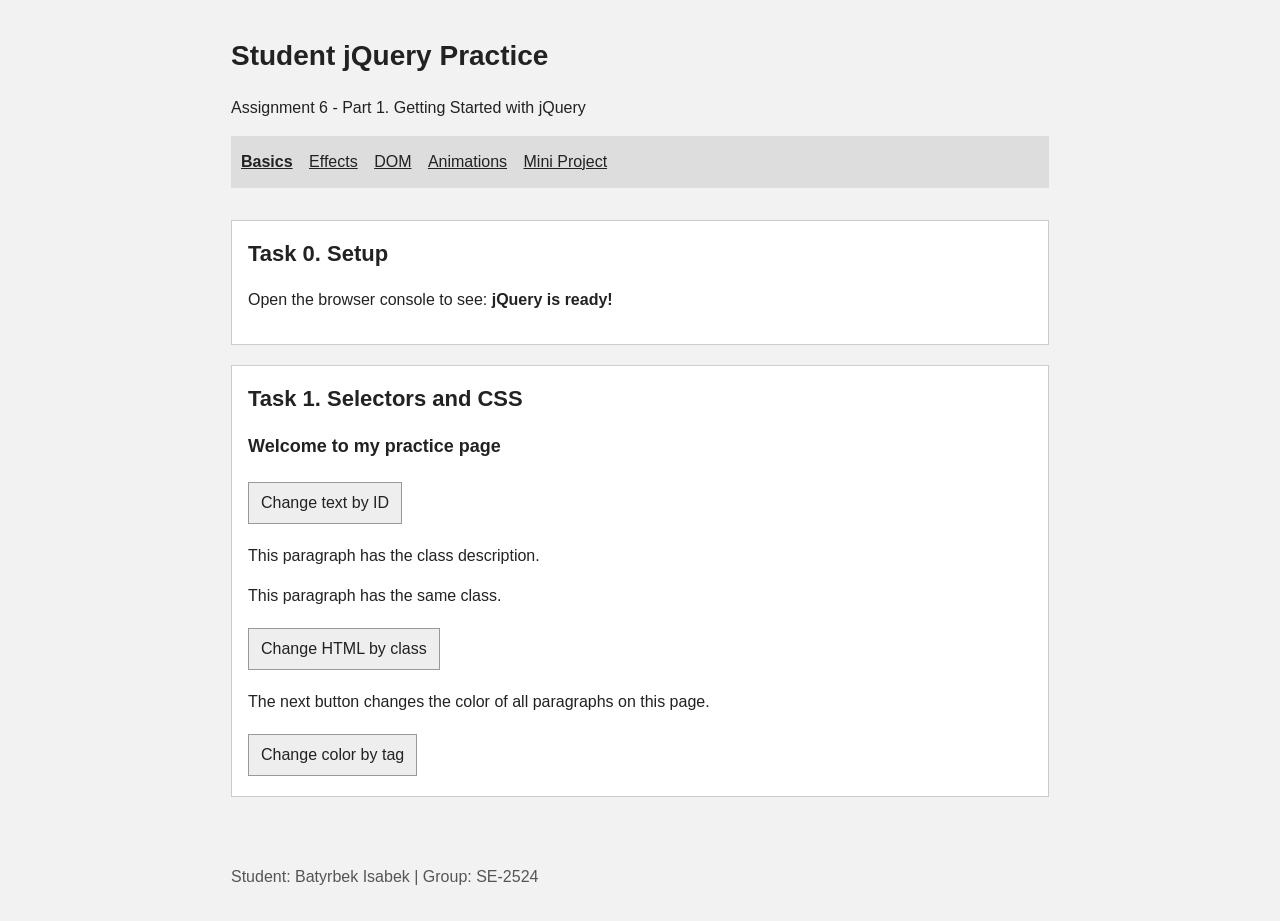
<file: index.html>
<!DOCTYPE html>
<html lang="en">
<head>
    <meta charset="UTF-8">
    <meta name="viewport" content="width=device-width, initial-scale=1.0">
    <title>Basics - Student jQuery Practice</title>
    <link rel="stylesheet" href="style.css">
</head>
<body>
    <header>
        <h1>Student jQuery Practice</h1>
        <p>Assignment 6 - Part 1. Getting Started with jQuery</p>
        <nav>
            <a href="index.html" class="active" aria-current="page">Basics</a>
            <a href="effects.html">Effects</a>
            <a href="dom.html">DOM</a>
            <a href="animations.html">Animations</a>
            <a href="project.html">Mini Project</a>
        </nav>
    </header>

    <main>
        <section class="card">
            <h2>Task 0. Setup</h2>
            <p>Open the browser console to see: <strong>jQuery is ready!</strong></p>
        </section>

        <section class="card">
            <h2>Task 1. Selectors and CSS</h2>

            <h3 id="welcome">Welcome to my practice page</h3>
            <button type="button" id="textBtn">Change text by ID</button>

            <p class="description">This paragraph has the class description.</p>
            <p class="description">This paragraph has the same class.</p>
            <button type="button" id="htmlBtn">Change HTML by class</button>

            <p>The next button changes the color of all paragraphs on this page.</p>
            <button type="button" id="colorBtn">Change color by tag</button>
        </section>
    </main>

    <footer>
        <p>Student: Batyrbek Isabek | Group: SE-2524</p>
    </footer>

    <script src="https://code.jquery.com/jquery-3.7.1.min.js"></script>
    <script src="script.js"></script>
</body>
</html>
</file>
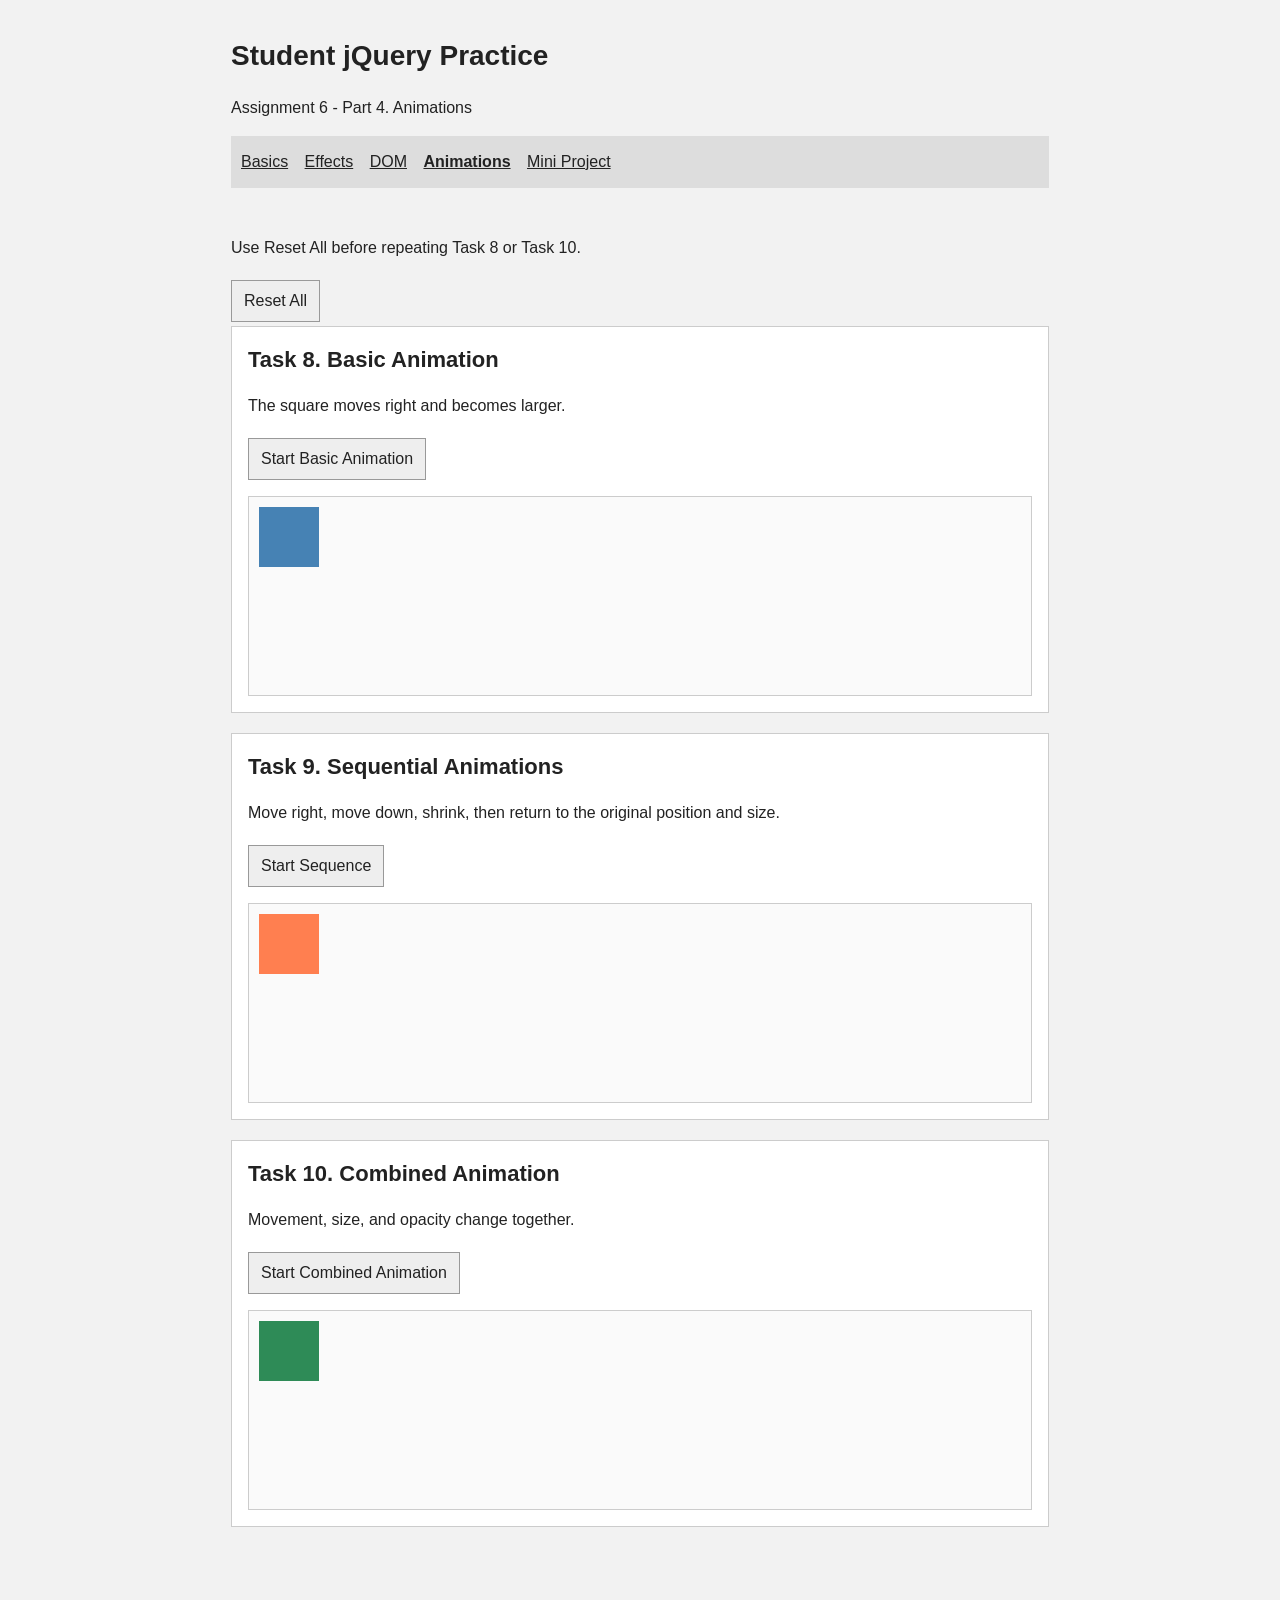
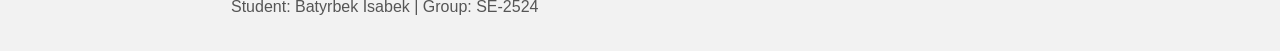
<file: animations.html>
<!DOCTYPE html>
<html lang="en">
<head>
    <meta charset="UTF-8">
    <meta name="viewport" content="width=device-width, initial-scale=1.0">
    <title>Animations - Student jQuery Practice</title>
    <link rel="stylesheet" href="style.css">
</head>
<body>
    <header>
        <h1>Student jQuery Practice</h1>
        <p>Assignment 6 - Part 4. Animations</p>
        <nav>
            <a href="index.html">Basics</a>
            <a href="effects.html">Effects</a>
            <a href="dom.html">DOM</a>
            <a href="animations.html" class="active" aria-current="page">Animations</a>
            <a href="project.html">Mini Project</a>
        </nav>
    </header>

    <main>
        <p>Use Reset All before repeating Task 8 or Task 10.</p>
        <button type="button" id="resetBtn">Reset All</button>

        <section class="card">
            <h2>Task 8. Basic Animation</h2>
            <p>The square moves right and becomes larger.</p>
            <button type="button" id="basicBtn">Start Basic Animation</button>
            <div class="animation-area">
                <div id="basicBox" class="box"></div>
            </div>
        </section>

        <section class="card">
            <h2>Task 9. Sequential Animations</h2>
            <p>Move right, move down, shrink, then return to the original position and size.</p>
            <button type="button" id="sequenceBtn">Start Sequence</button>
            <div class="animation-area">
                <div id="sequenceBox" class="box"></div>
            </div>
        </section>

        <section class="card">
            <h2>Task 10. Combined Animation</h2>
            <p>Movement, size, and opacity change together.</p>
            <button type="button" id="combinedBtn">Start Combined Animation</button>
            <div class="animation-area">
                <div id="combinedBox" class="box"></div>
            </div>
        </section>
    </main>

    <footer>
        <p>Student: Batyrbek Isabek | Group: SE-2524</p>
    </footer>

    <script src="https://code.jquery.com/jquery-3.7.1.min.js"></script>
    <script src="script.js"></script>
</body>
</html>
</file>
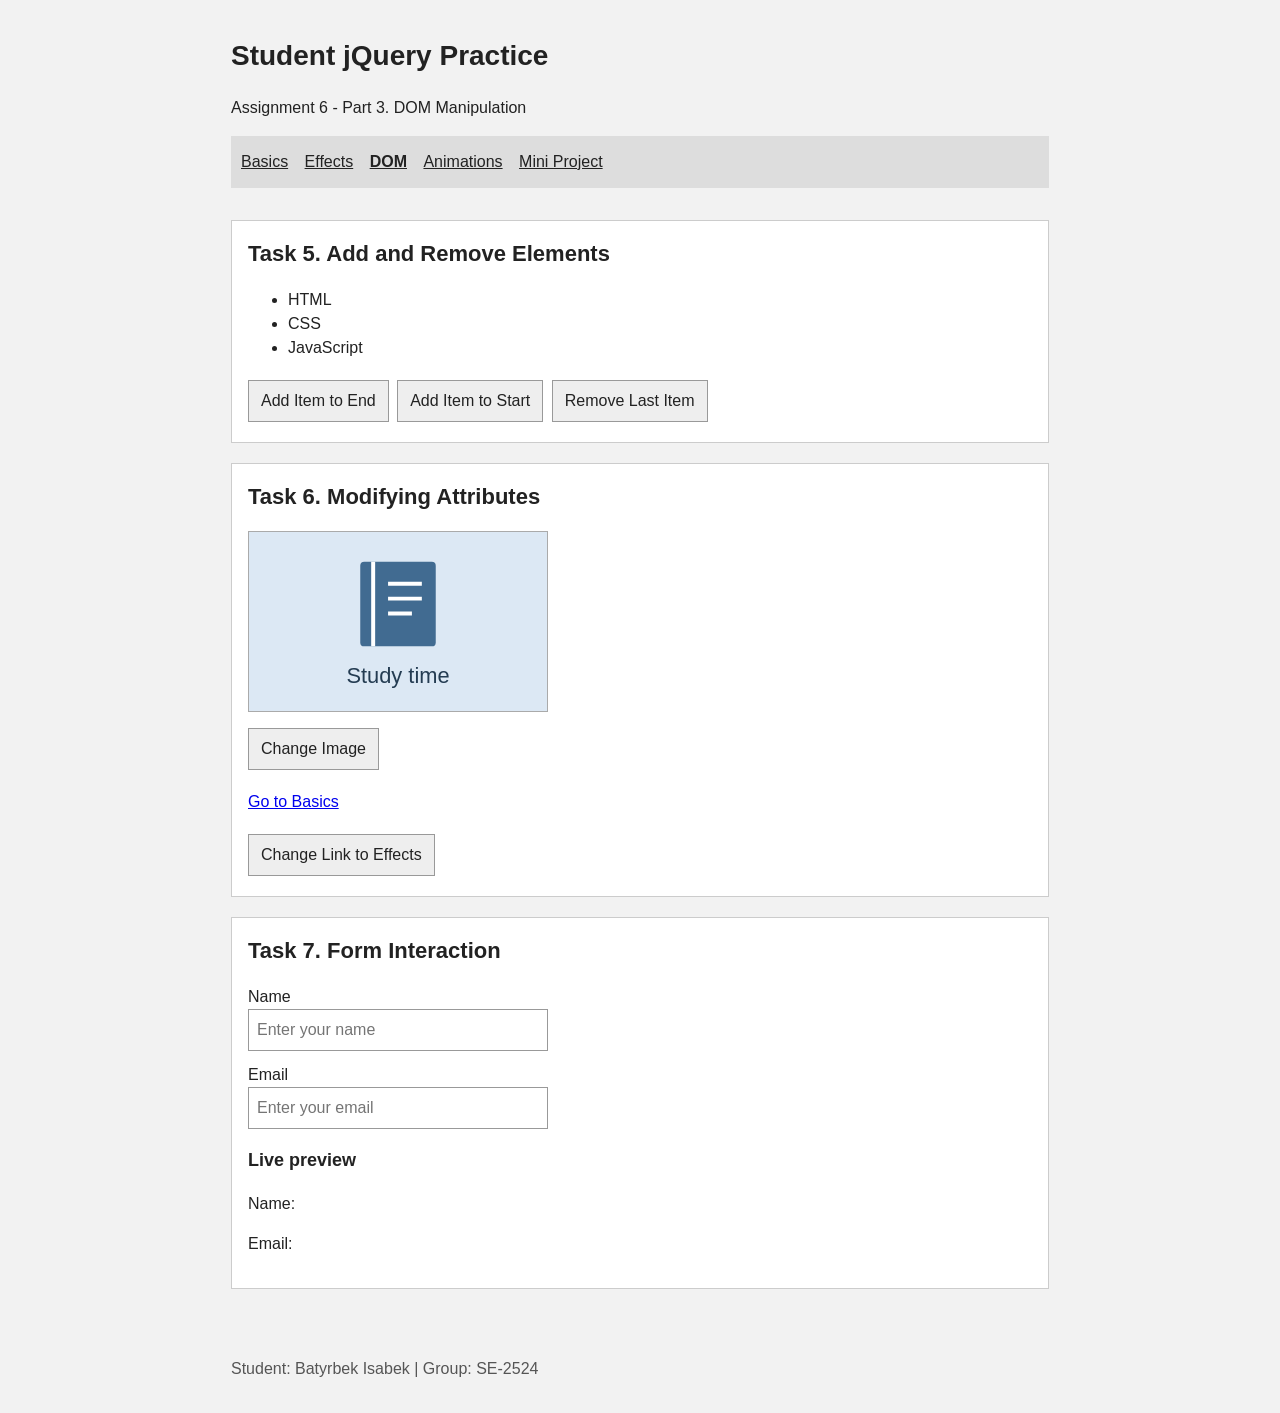
<file: dom.html>
<!DOCTYPE html>
<html lang="en">
<head>
    <meta charset="UTF-8">
    <meta name="viewport" content="width=device-width, initial-scale=1.0">
    <title>DOM - Student jQuery Practice</title>
    <link rel="stylesheet" href="style.css">
</head>
<body>
    <header>
        <h1>Student jQuery Practice</h1>
        <p>Assignment 6 - Part 3. DOM Manipulation</p>
        <nav>
            <a href="index.html">Basics</a>
            <a href="effects.html">Effects</a>
            <a href="dom.html" class="active" aria-current="page">DOM</a>
            <a href="animations.html">Animations</a>
            <a href="project.html">Mini Project</a>
        </nav>
    </header>

    <main>
        <section class="card">
            <h2>Task 5. Add and Remove Elements</h2>
            <ul id="studyList">
                <li>HTML</li>
                <li>CSS</li>
                <li>JavaScript</li>
            </ul>
            <button type="button" id="appendBtn">Add Item to End</button>
            <button type="button" id="prependBtn">Add Item to Start</button>
            <button type="button" id="removeBtn">Remove Last Item</button>
        </section>

        <section class="card">
            <h2>Task 6. Modifying Attributes</h2>
            <img id="changeImage" class="sample-image" src="image1.svg" alt="Study time illustration" width="300" height="180">
            <button type="button" id="imageBtn">Change Image</button>

            <p><a id="pageLink" href="index.html">Go to Basics</a></p>
            <button type="button" id="linkBtn">Change Link to Effects</button>
        </section>

        <section class="card">
            <h2>Task 7. Form Interaction</h2>
            <form id="studentForm">
                <label for="nameInput">Name</label>
                <input id="nameInput" type="text" name="name" autocomplete="name" placeholder="Enter your name">

                <label for="emailInput">Email</label>
                <input id="emailInput" type="email" name="email" autocomplete="email" placeholder="Enter your email">
            </form>

            <h3>Live preview</h3>
            <p>Name: <span id="nameOutput"></span></p>
            <p>Email: <span id="emailOutput"></span></p>
        </section>
    </main>

    <footer>
        <p>Student: Batyrbek Isabek | Group: SE-2524</p>
    </footer>

    <script src="https://code.jquery.com/jquery-3.7.1.min.js"></script>
    <script src="script.js"></script>
</body>
</html>
</file>
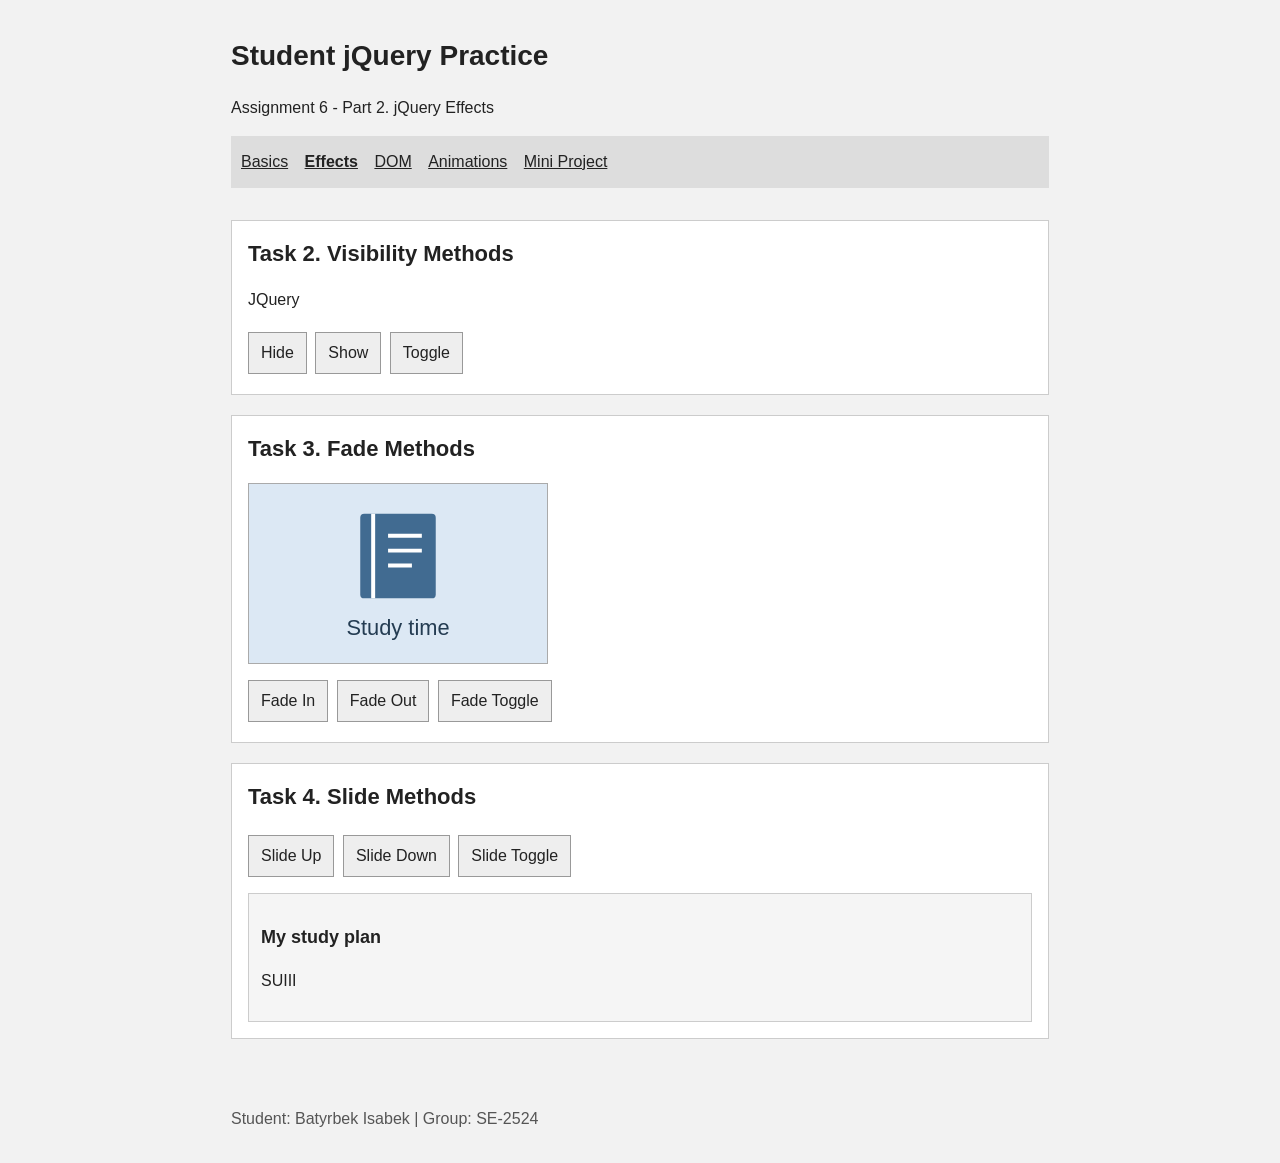
<file: effects.html>
<!DOCTYPE html>
<html lang="en">
<head>
    <meta charset="UTF-8">
    <meta name="viewport" content="width=device-width, initial-scale=1.0">
    <title>Effects - Student jQuery Practice</title>
    <link rel="stylesheet" href="style.css">
</head>
<body>
    <header>
        <h1>Student jQuery Practice</h1>
        <p>Assignment 6 - Part 2. jQuery Effects</p>
        <nav>
            <a href="index.html">Basics</a>
            <a href="effects.html" class="active" aria-current="page">Effects</a>
            <a href="dom.html">DOM</a>
            <a href="animations.html">Animations</a>
            <a href="project.html">Mini Project</a>
        </nav>
    </header>

    <main>
        <section class="card">
            <h2>Task 2. Visibility Methods</h2>
            <p id="visibilityText">JQuery</p>
            <button type="button" id="hideBtn">Hide</button>
            <button type="button" id="showBtn">Show</button>
            <button type="button" id="toggleBtn">Toggle</button>
        </section>

        <section class="card">
            <h2>Task 3. Fade Methods</h2>
            <img id="fadeImage" class="sample-image" src="image1.svg" alt="Study time illustration" width="300" height="180">
            <button type="button" id="fadeInBtn">Fade In</button>
            <button type="button" id="fadeOutBtn">Fade Out</button>
            <button type="button" id="fadeToggleBtn">Fade Toggle</button>
        </section>

        <section class="card">
            <h2>Task 4. Slide Methods</h2>
            <button type="button" id="slideUpBtn">Slide Up</button>
            <button type="button" id="slideDownBtn">Slide Down</button>
            <button type="button" id="slideToggleBtn">Slide Toggle</button>
            <div id="slidePanel">
                <h3>My study plan</h3>
                <p>SUIII</p>
            </div>
        </section>
    </main>

    <footer>
        <p>Student: Batyrbek Isabek | Group: SE-2524</p>
    </footer>

    <script src="https://code.jquery.com/jquery-3.7.1.min.js"></script>
    <script src="script.js"></script>
</body>
</html>
</file>
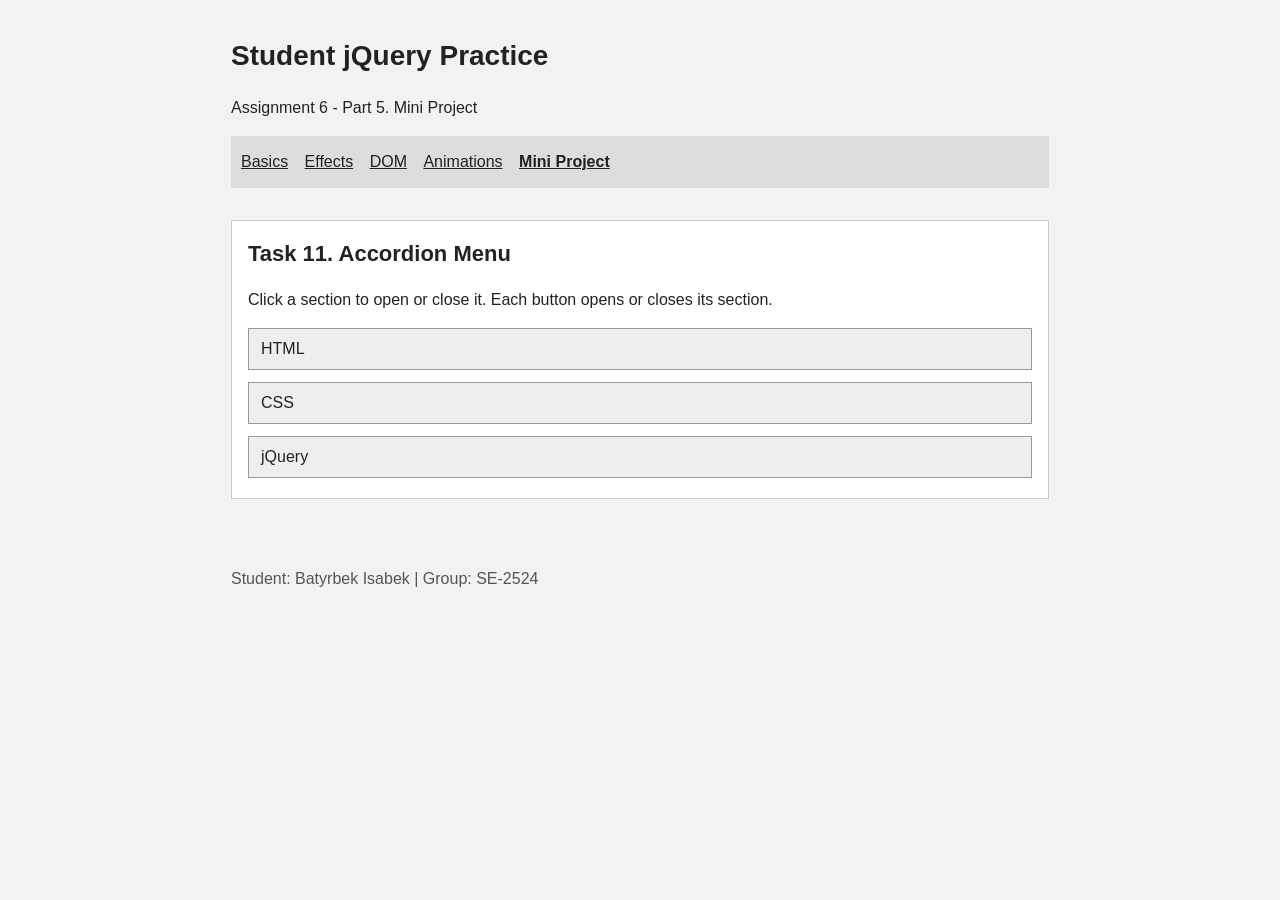
<file: project.html>
<!DOCTYPE html>
<html lang="en">
<head>
    <meta charset="UTF-8">
    <meta name="viewport" content="width=device-width, initial-scale=1.0">
    <title>Mini Project - Student jQuery Practice</title>
    <link rel="stylesheet" href="style.css">
</head>
<body>
    <header>
        <h1>Student jQuery Practice</h1>
        <p>Assignment 6 - Part 5. Mini Project</p>
        <nav>
            <a href="index.html">Basics</a>
            <a href="effects.html">Effects</a>
            <a href="dom.html">DOM</a>
            <a href="animations.html">Animations</a>
            <a href="project.html" class="active" aria-current="page">Mini Project</a>
        </nav>
    </header>

    <main>
        <section class="card">
            <h2>Task 11. Accordion Menu</h2>
            <p>Click a section to open or close it. Each button opens or closes its section.</p>

            <button type="button" id="htmlSectionBtn" class="accordion-button">HTML</button>
            <div id="htmlContent" class="accordion-content">
                <p>HTML creates the structure of a web page.</p>
                <p>Examples: headings, paragraphs, images, and buttons.</p>
            </div>

            <button type="button" id="cssSectionBtn" class="accordion-button">CSS</button>
            <div id="cssContent" class="accordion-content">
                <p>CSS controls how a web page looks.</p>
                <p>Examples: colors, fonts, borders, and spacing.</p>
            </div>

            <button type="button" id="jquerySectionBtn" class="accordion-button">jQuery</button>
            <div id="jqueryContent" class="accordion-content">
                <p>jQuery is a JavaScript library.</p>
                <p>In this project, it handles button clicks and slide animations.</p>
            </div>
        </section>
    </main>

    <footer>
        <p>Student: Batyrbek Isabek | Group: SE-2524</p>
    </footer>

    <script src="https://code.jquery.com/jquery-3.7.1.min.js"></script>
    <script src="script.js"></script>
</body>
</html>
</file>
<file: style.css>
* {
    box-sizing: border-box;
}

body {
    margin: 0;
    font-family: Arial, sans-serif;
    font-size: 16px;
    line-height: 1.5;
    background-color: #f2f2f2;
    color: #222;
}

header, main, footer {
    max-width: 850px;
    margin: 0 auto;
    padding: 16px;
}

h1 {
    font-size: 28px;
}

h2 {
    margin-top: 0;
    font-size: 22px;
}

h3 {
    font-size: 18px;
}

nav {
    padding: 10px;
    background-color: #ddd;
}

nav a {
    display: inline-block;
    margin: 4px 12px 4px 0;
    color: #222;
}

nav a.active {
    font-weight: bold;
}

.card {
    margin-bottom: 20px;
    padding: 16px;
    border: 1px solid #ccc;
    background-color: white;
}

button {
    margin: 4px 4px 4px 0;
    padding: 8px 12px;
    border: 1px solid #999;
    background-color: #eee;
    color: #222;
    font: inherit;
    cursor: pointer;
}

button:hover {
    background-color: #ddd;
}

button:focus-visible, a:focus-visible, input:focus-visible {
    outline: 2px solid #285f91;
    outline-offset: 2px;
}

.sample-image {
    display: block;
    width: 300px;
    max-width: 100%;
    height: auto;
    margin: 12px 0;
    border: 1px solid #aaa;
}

#slidePanel, .accordion-content {
    padding: 12px;
    border: 1px solid #ccc;
    background-color: #f5f5f5;
}

#slidePanel {
    margin-top: 12px;
}

label {
    display: block;
    margin-top: 12px;
}

input {
    width: 300px;
    max-width: 100%;
    padding: 8px;
    border: 1px solid #999;
    font: inherit;
}

#nameOutput, #emailOutput {
    overflow-wrap: anywhere;
}

.animation-area {
    height: 200px;
    margin-top: 12px;
    padding: 10px;
    border: 1px solid #ccc;
    background-color: #fafafa;
    overflow: hidden;
}

.box {
    position: relative;
    left: 0;
    top: 0;
    width: 60px;
    height: 60px;
    background-color: steelblue;
}

#sequenceBox {
    background-color: coral;
}

#combinedBox {
    background-color: seagreen;
}

.accordion-button {
    display: block;
    width: 100%;
    margin-top: 12px;
    text-align: left;
}

.accordion-content {
    display: none;
}

footer {
    color: #555;
}
</file>
